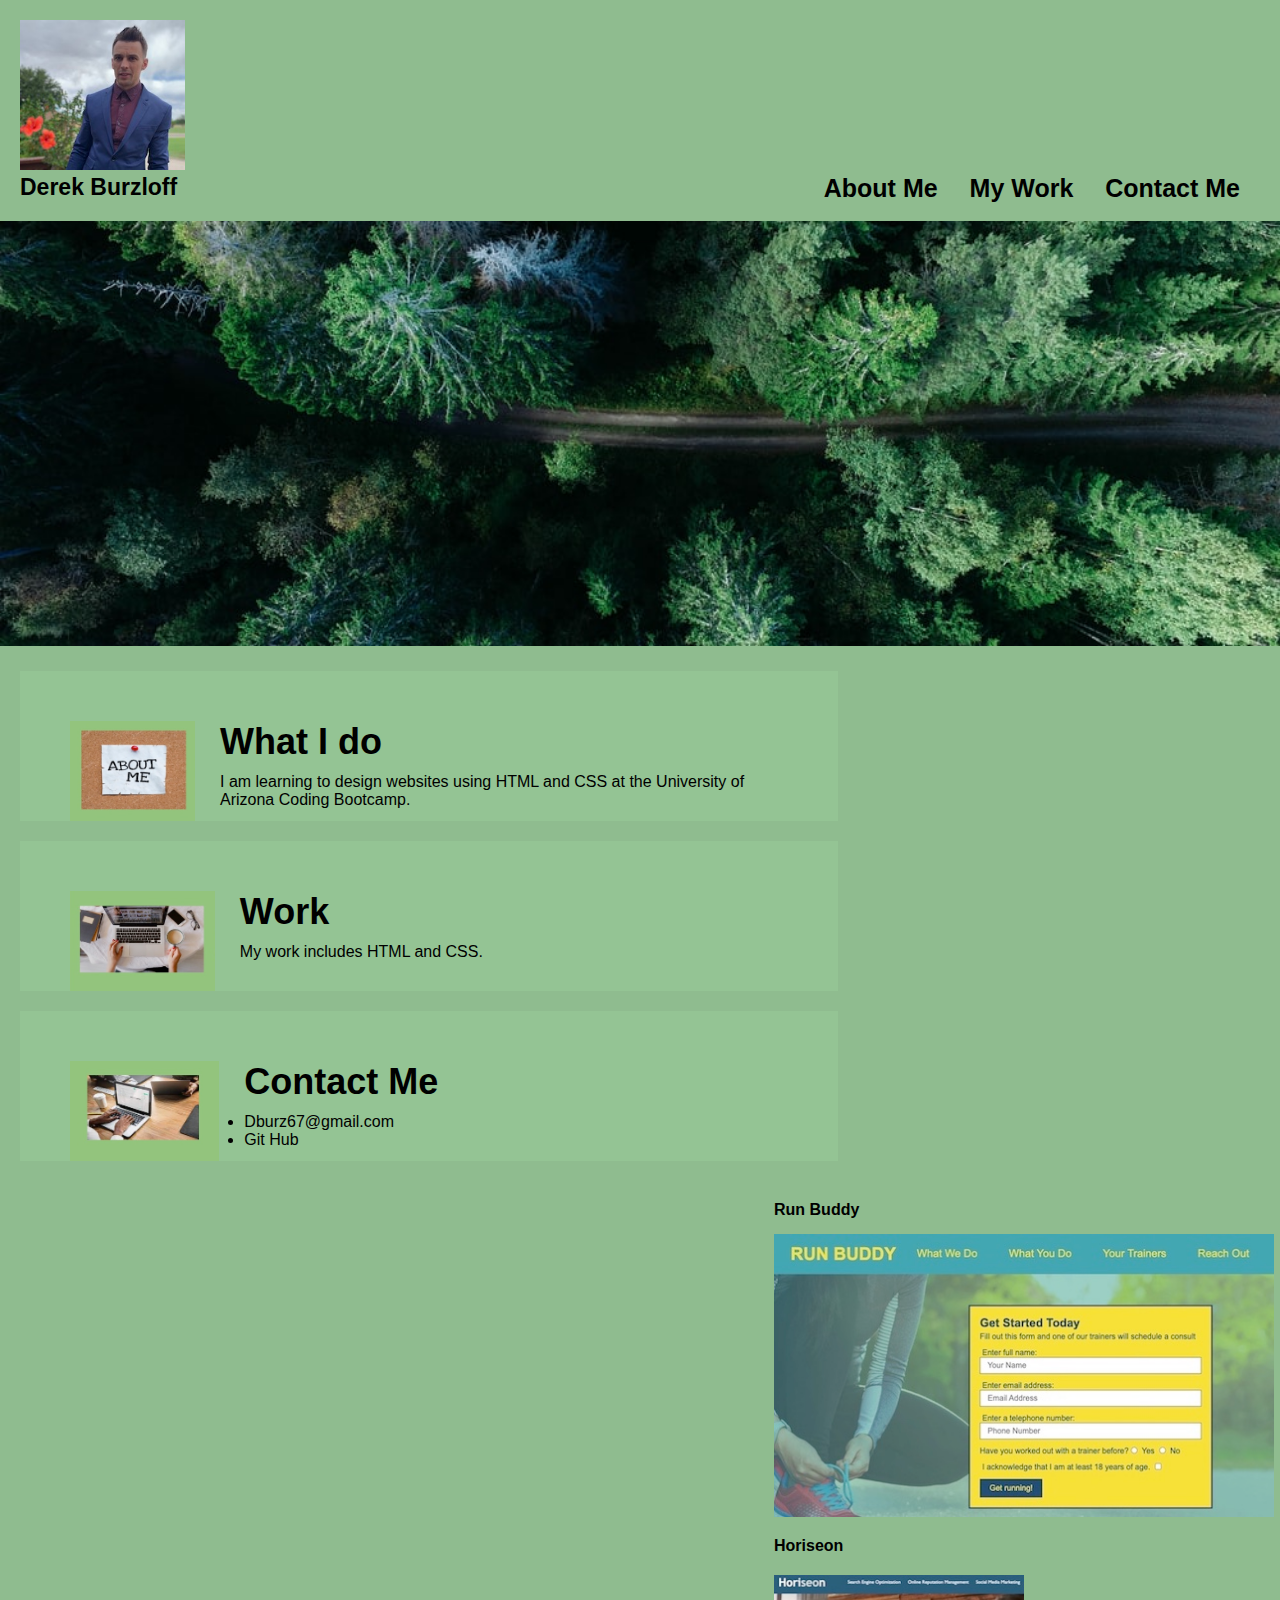
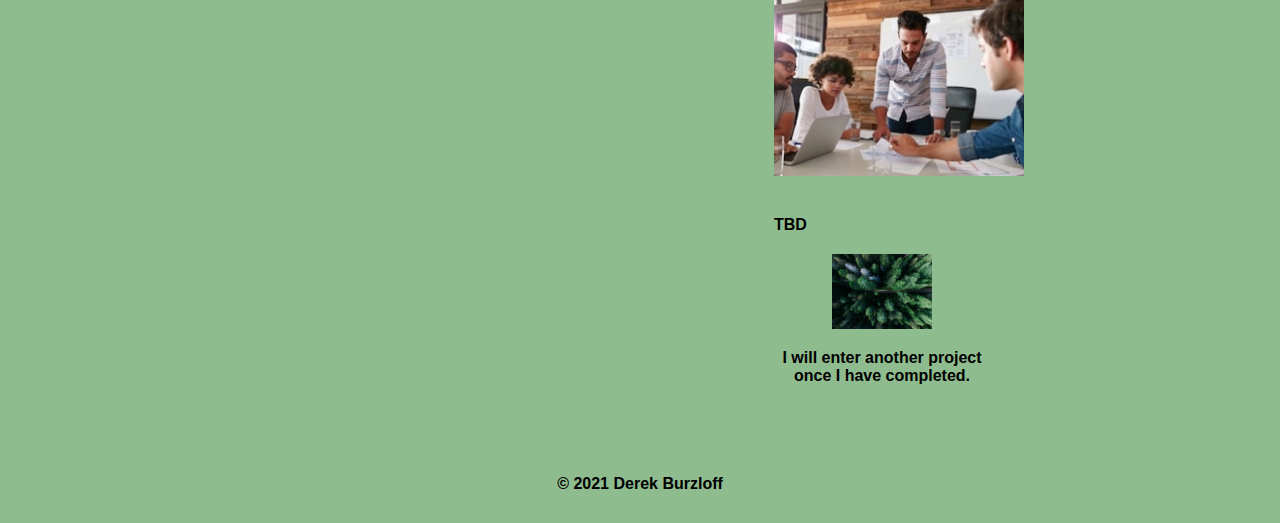
<file: index.html>
<!DOCTYPE html>
<html lang="en-us">

<head>
    <meta charset="UTF-8" />
    <link rel="stylesheet" href="Assets/css/style.css">
    <title>Derek's Portfolio</title>
</head>

<body>
    <header>
        <div id="logo">
            <img src="./Assets/Images/IMG_1379.jpg" style="height:150px">
          </div>
        <h1>Derek Burzloff</h1>
        <nav>
            <ul>
                <li>
                    <a href="#about-me"><b>About Me</b></a>
                </li>
                <li>
                    <a href="#work"><b>My Work</b></a>
                </li>
                <li>
                    <a href="#contact-me"><b>Contact Me</b></a>
                </li>
            </ul>
        </nav>
    </header>

    <div class="hero"></div>
    <section class="content">
        <div id="about-me" class="me1">
            <img src="./Assets/Images/About Me.jpg" class="float-left" alt="An About Me sticky not and description of what I am doing"/>
            <h2>What I do</h2>
            <p>
                I am learning to design websites using HTML and CSS at the University of Arizona Coding Bootcamp.
            </p>
        </div>

        <div id="work" class="me2">
            <img src="./Assets/Images/Work.jpg" class="float-left" alt="person working on a laptop with a cup of coffee" />
            <h2>Work</h2>
            <p>
                My work includes HTML and CSS.
            </p>
                      
            </div>
        <div id="contact-me" class="me3">
            <img src="./Assets/Images/Contact Me.jpg" class="float-left" alt="individuals sitting at a table on their laptops typing." />
            <h2>Contact Me</h2>
            <ul>
            <li><a href="mailto: dburz67@gmail.com">Dburz67@gmail.com</a></li>
            <li><a href="https://github.com/DerekBurzloff">Git Hub</a></li>
            </ul>
        </div>
    </section>

    <aside class="all-work">
        <div class="works1">
            <a href="https://derekburzloff.github.io/run-buddy/"><b>Run Buddy</b></a>
            <img src="./Assets/Images/Run-Buddy.jpg" alt="Run Buddy Website" />
        </div>

        <div class="works2">
            <a href="https://derekburzloff.github.io/code-refactor/"><b>Horiseon</b></a>
            <img src="./Assets/Images/Horiseon.jpg" alt="Horiseon Website" />
        </div>

        <div class="works3">
            <a><b>TBD</b</a>
            <img src="./Assets/Images/trees.jpeg" alt="Trees"></img>
            <p>
                I will enter another project once I have completed.
            </p>
        </div>
    </aside>   
    <footer>
        <p>
            &copy; 2021 Derek Burzloff
        </p>
    </footer>
</body>

</html>
</file>
<file: Assets/css/style.css>
* {
    box-sizing: border-box;
    padding: 0;
    margin: 0;
}

body {
    background-color: darkseagreen;
}
.logo {
    position:fixed; 
	top:0; 
	left:0; 
} 

header {
    padding: 20px;
    font-family: -apple-system, BlinkMacSystemFont, 'Segoe UI', Roboto, Oxygen, Ubuntu, Cantarell, 'Open Sans', 'Helvetica Neue', sans-serif;
    background-color:darkseagreen;
    color: black;
}

header h1 {
    display: inline-block;
    font-size: 23px;
}

header h1 .seo {
    color: black;
}

header nav {
    padding-top: 0px;
    margin-right: 20px;
    float: right;
    font-family: -apple-system, BlinkMacSystemFont, 'Segoe UI', Roboto, Oxygen, Ubuntu, Cantarell, 'Open Sans', 'Helvetica Neue', sans-serif;
    font-size: 25px;
}

header nav ul {
    list-style-type: none;
}

header nav ul li {
    display: inline-block;
    margin-left: 25px;
}

a {
    color: black;
    text-decoration: none;
}

p {
    font-size: 16px;
}

.title h2 {
    background-color: darkseagreen;
}
.hero {
    height: 425px;
    width: 100%;
    margin-bottom: 25px;
    background-image: url("../Images/trees.jpeg");
    background-size: cover;
    background-position: center;
}
.float-left {
    float: left;
    margin-right: 25px;
}

.float-right {
    float: right;
    margin-left: 25px;
}

.content {
    width: 40%%;
    display: inline-block;
    margin-left: 20px;
}

.all-work {
    margin-right: 270px;
    padding: 20px;
    clear: both;
    float: right;
    width: 20%;
    height: 100%;
    font-family: Arial, Helvetica, sans-serif;
    background-color: darkseagreen;
}

.works1 {
    margin-bottom: 20px;
    color: black;
}

.works1 a {
    margin-bottom: 20px;
    text-align: center;
}

.works1 img {
    display: block;
    margin: 15px auto;
    max-width: 500px;
}
.works2 {
    margin-bottom: 40px;
    color: black;
}

.works2 a {
    margin-bottom: 10px;
    text-align: center;
}

.works2 img {
    display: block;
    margin: 20px auto;
    max-width: 250px;
}
.works3 {
    margin-bottom: 40px;
    color: black;
}

.works3 a {
    margin-bottom: 10px;
    text-align: center;
}

.works3 img {
    display: block;
    margin: 20px auto;
    max-width: 100px;
}
.me1 {
    margin-bottom: 20px;
    padding: 50px;
    height: 150px;
    font-family: Arial, Helvetica, sans-serif;
    background-color: #94c494;
    color: black;
}

.me1 img {
    max-height: 100px;
}

.me1 h2 {
    margin-bottom: 10px;
    font-size: 36px;
}
.me2 {
    margin-bottom: 20px;
    padding: 50px;
    height: 150px;
    font-family: Arial, Helvetica, sans-serif;
    background-color: #94c494;
    color: black;
}

.me2 img {
    max-height: 100px;
}

.me2 h2 {
    margin-bottom: 10px;
    font-size: 36px;
}
.me3 {
    margin-bottom: 20px;
    padding: 50px;
    height: 150px;
    font-family: Arial, Helvetica, sans-serif;
    background-color: #94c494;
    color: black;
}

.me3 img {
    max-height: 100px;
}

.me3 h2 {
    margin-bottom: 10px;
    font-size: 36px;
}
footer {
    padding: 30px;
    clear: both;
    font-family: Arial, Helvetica, sans-serif;
    text-align: center;
}

footer h2 {
    font-size: 20px;
}
</file>
